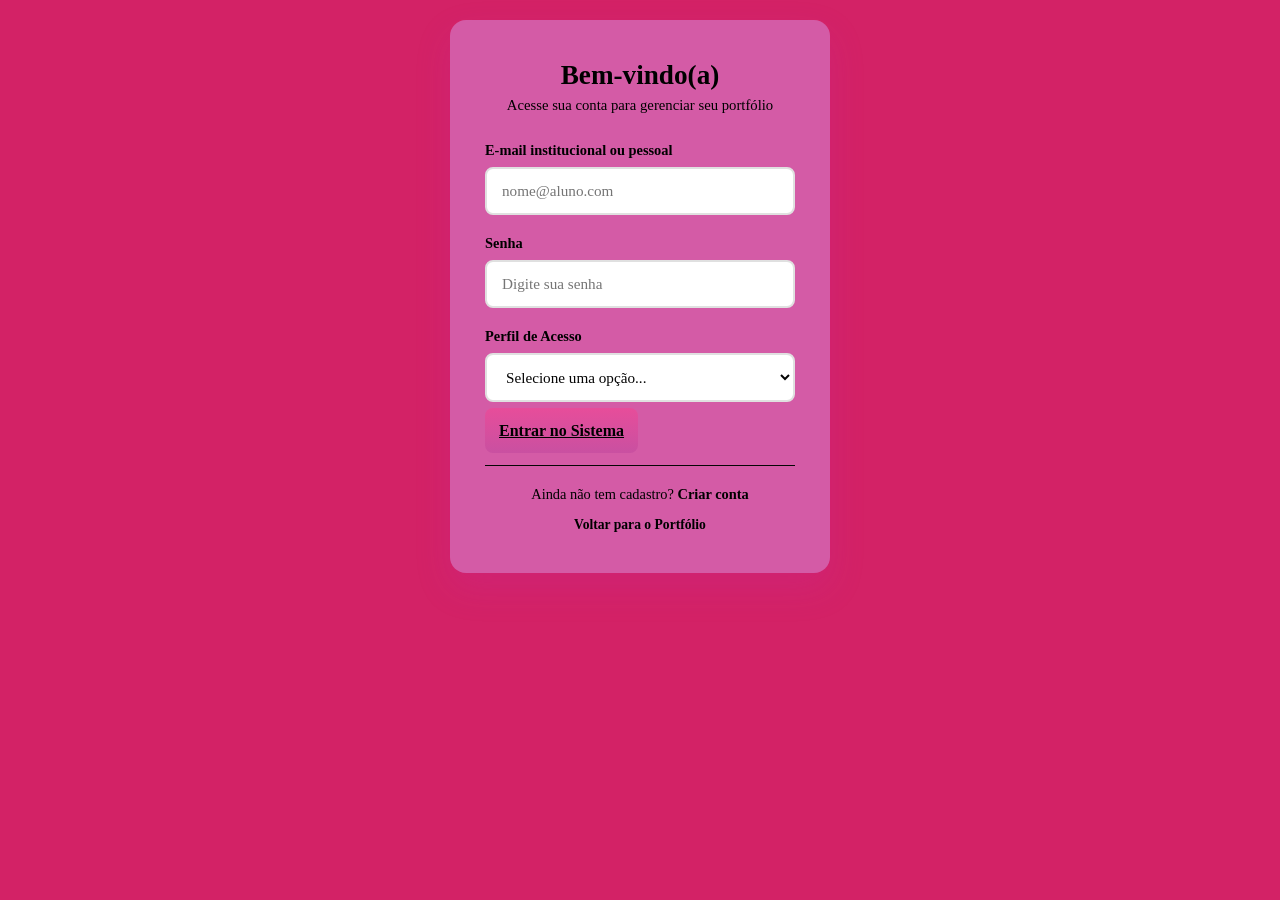
<file: index.htm>
<!DOCTYPE html>
<html lang="pt-br">
<head>
    <meta charset="UTF-8">
    <meta name="viewport" content="width=device-width, initial-scale=1.0">
    <title>Login - Portfólio </title>
    <link rel="stylesheet" href="style.css">
</head>
<body>


    <main class="container-login">
        <div class="caixa-login">
         <h1>Bem-vindo(a)</h1>
            <p class="descricao">Acesse sua conta para gerenciar seu portfólio</p>


            <form >
                <div class="grupo-input">
                    <label for="email">E-mail institucional ou pessoal</label>
                    <input type="email" id="email" name="email" placeholder="nome@aluno.com" required>
                </div>


                <div class="grupo-input">
                    <label for="senha">Senha</label>
                    <input type="password" id="senha" name="senha" placeholder="Digite sua senha" required>
                </div>
                <div class="grupo-input">
                    <label for="perfil">Perfil de Acesso</label>
                    <select id="perfil" name="perfil" required>
                        <option value="" disabled selected>Selecione uma opção...</option>
                        <option value="aluno">Aluno</option>
                        <option value="professor">Professor / Avaliador</option>
                        <option value="visitante">Visitante</option>
                    </select>
                </div>


                <a href="telainicial.html" class="btn-entrar">Entrar no Sistema</a>
            </form>


            <div class="rodape-login">
                <p>Ainda não tem cadastro? <a href="#">Criar conta</a></p>
                <a href="telainicial.html" class="voltar"> Voltar para o Portfólio </a>
            </div>


        </div>
    </main>


</body>
</html>
</file>
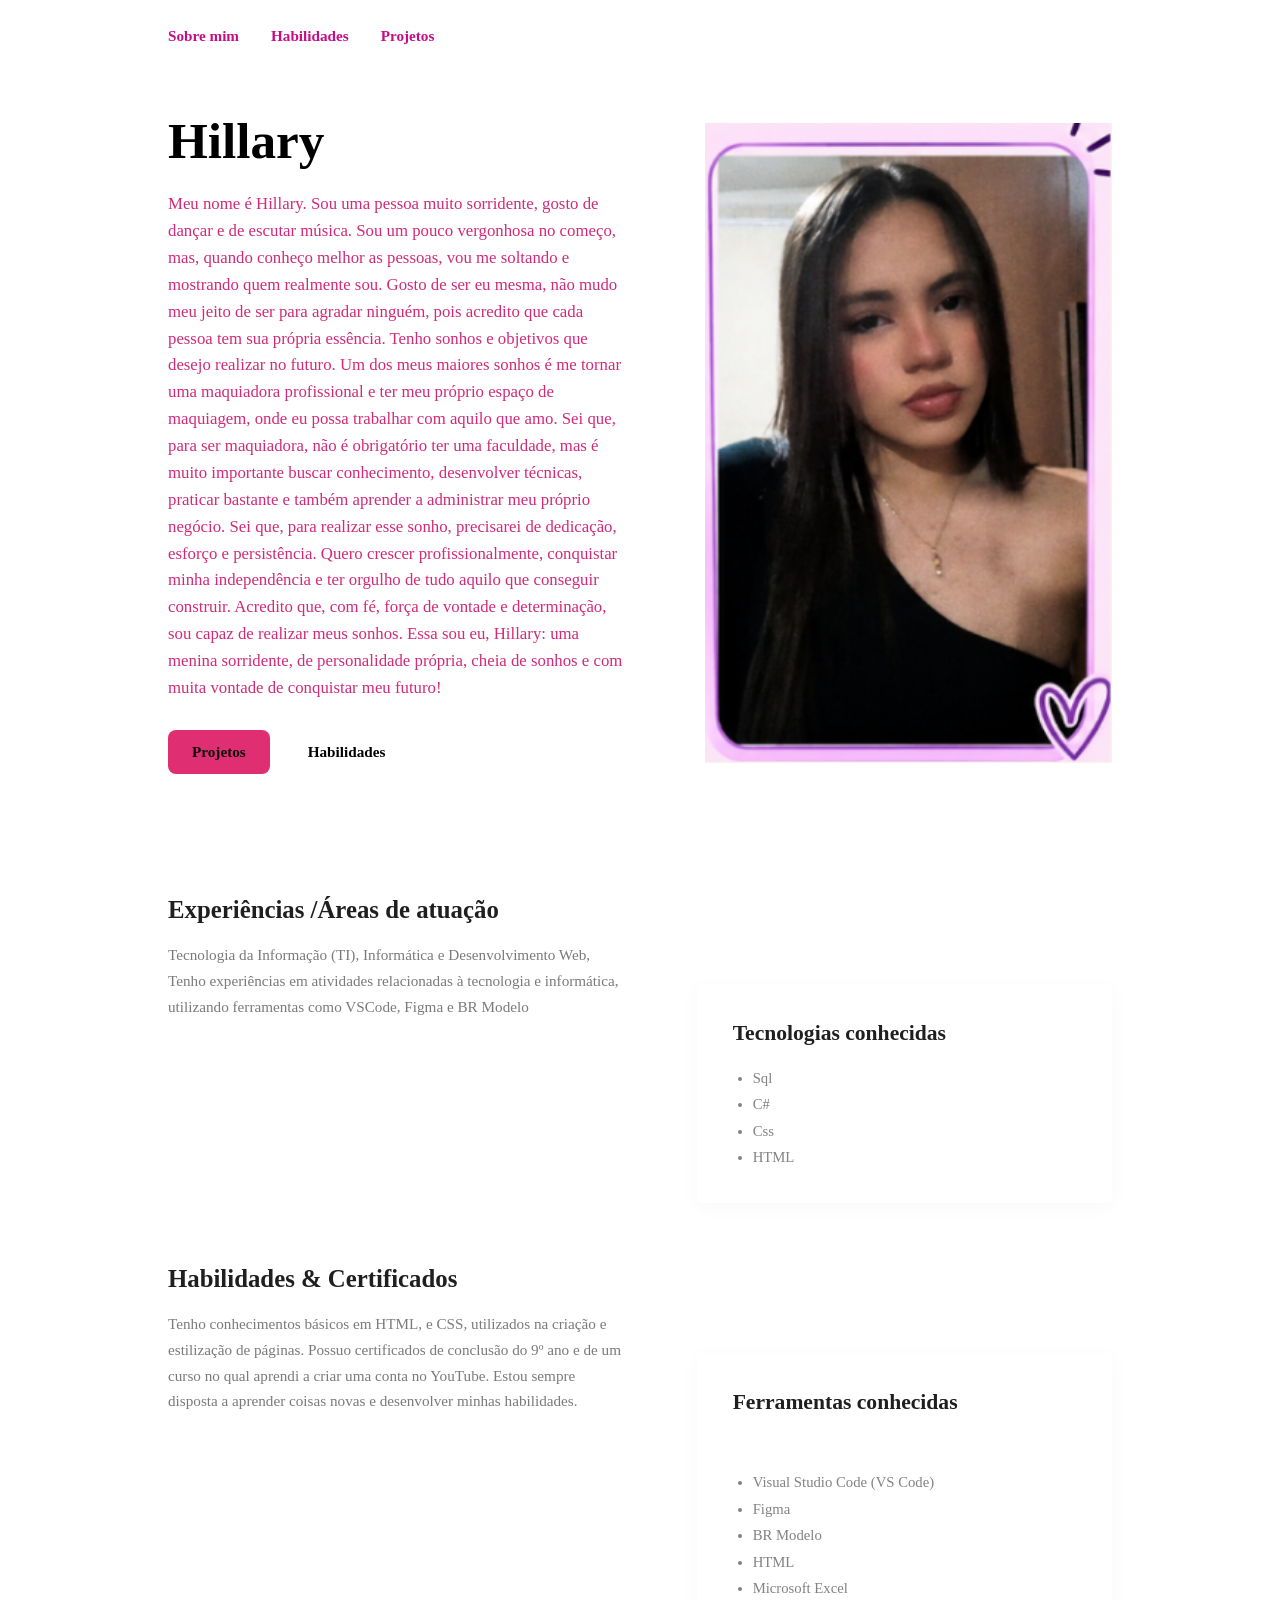
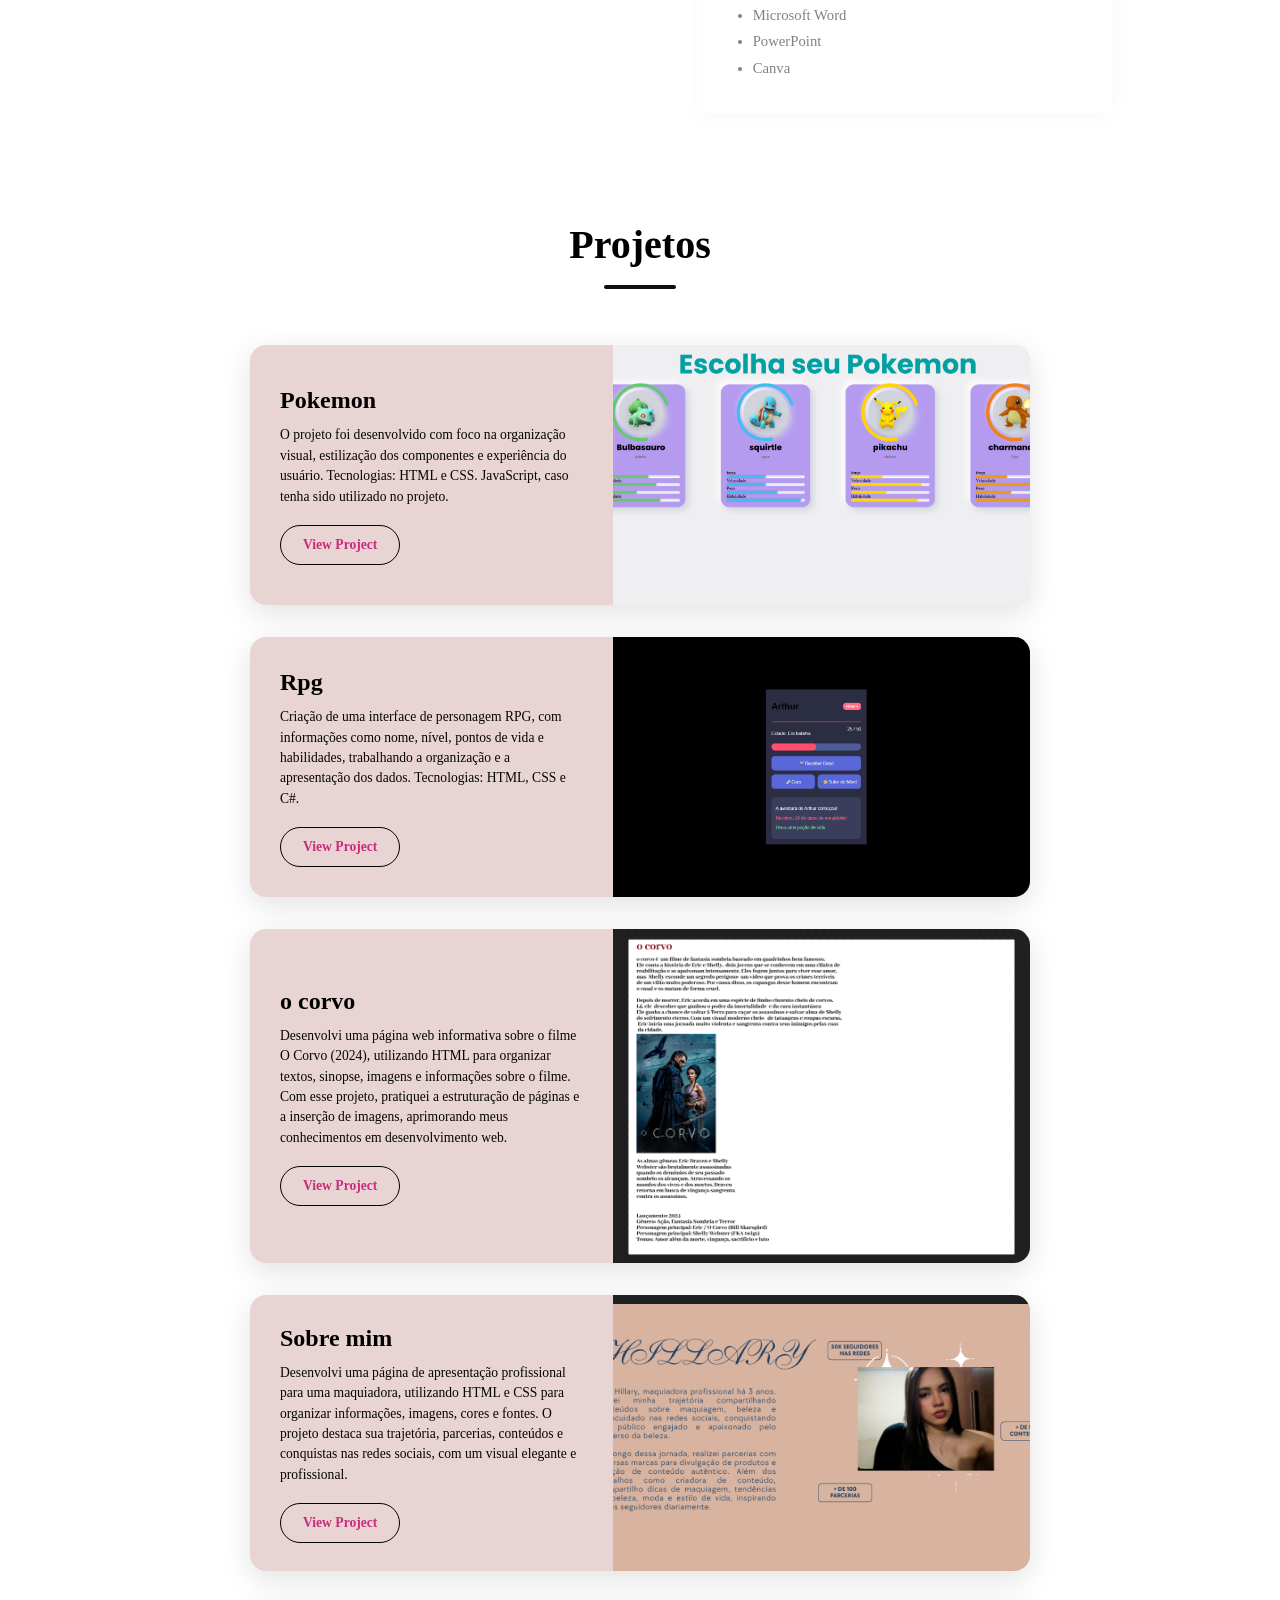
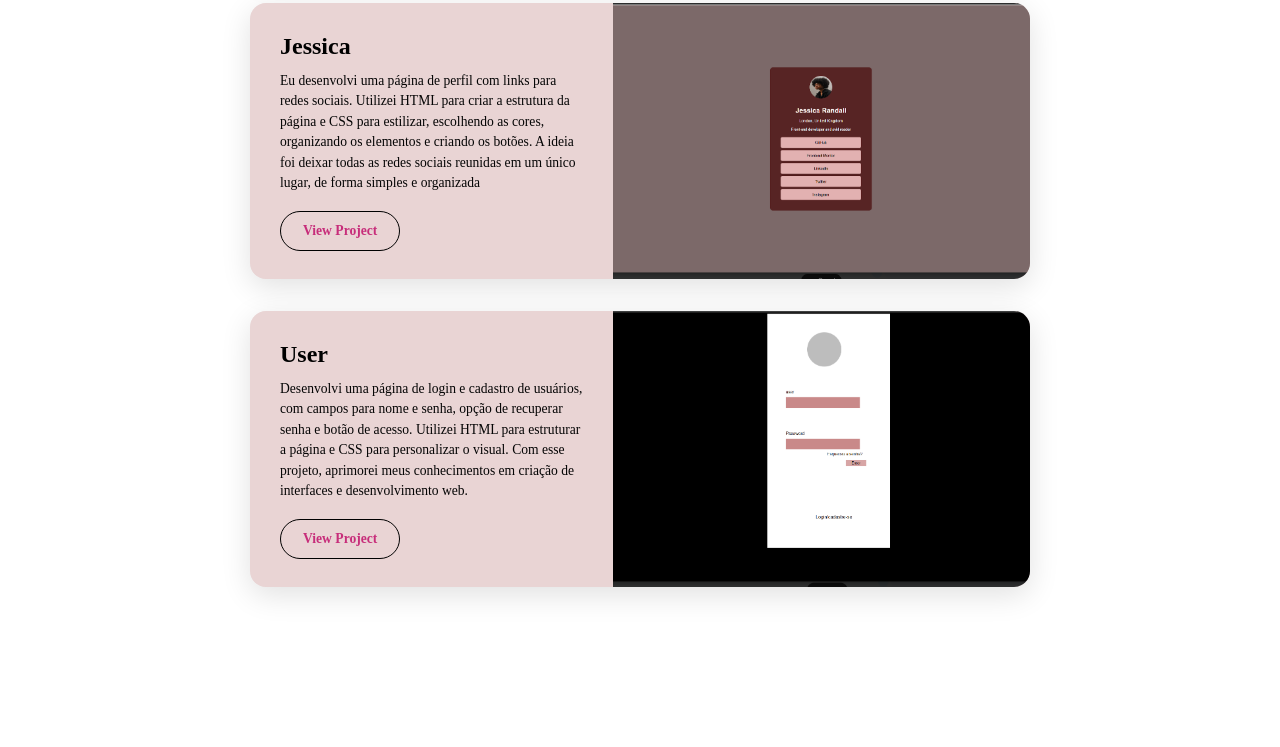
<file: Portifólio.html>
<!DOCTYPE html>
<html lang="pt-BR">
<head>
  <meta charset="UTF-8">
  <meta name="viewport" content="width=device-width, initial-scale=1.0">
  <title>Portfólio - Hillary</title>
  <link rel="stylesheet" href="Portifólio.css">
</head>
<body>


  <header class="header">
    <div class="container nav-container">
    <nav class="nav">
        <a href="#sobre">Sobre mim</a>
        <a href="#habilidades">Habilidades</a>
        <a href="#projetos">Projetos</a>
      </nav>
    </div>
  </header>


  <main>
    <section id="sobre" class="hero">
      <div class="container hero-grid">
        <div class="hero-content">
          <h1> Hillary </h1>
          <p>
          Meu nome é Hillary. Sou uma pessoa muito sorridente, gosto de dançar e de escutar música.
           Sou um pouco vergonhosa no começo, mas, quando conheço melhor as pessoas, 
           vou me soltando e mostrando quem realmente sou. Gosto de ser eu mesma, 
           não mudo meu jeito de ser para agradar ninguém, pois acredito que cada pessoa tem sua própria essência.
           Tenho sonhos e objetivos que desejo realizar no futuro. Um dos meus maiores sonhos é me tornar uma maquiadora profissional 
           e ter meu próprio espaço de maquiagem, onde eu possa trabalhar com aquilo que amo. 
           Sei que, para ser maquiadora, não é obrigatório ter uma faculdade, mas é muito importante buscar conhecimento, 
           desenvolver técnicas, praticar bastante e também aprender a administrar meu próprio negócio.
            Sei que, para realizar esse sonho, precisarei de dedicação, esforço e persistência. 
            Quero crescer profissionalmente, conquistar minha independência e ter orgulho de tudo aquilo que conseguir construir.
             Acredito que, com fé, força de vontade e determinação, sou capaz de realizar meus sonhos.
           Essa sou eu, Hillary: uma menina sorridente, de personalidade própria, cheia de sonhos e com muita vontade de conquistar meu futuro!
          </p>
          <div class="hero-buttons">
            <a href="#projetos" class="btn-primary">Projetos</a>
            <a href="#habilidades" target="_blank" class="btn-habilidades">Habilidades</a>
          </div>
        </div>


        <div class="hero-image">
          <img src="./img/fotohillary.png" alt="Foto de hillary">
        </div>
      </div>
    </section>


    
    <section id="habilidades" class="habilidades-section">
      <div class="container">
       
        <div class="habi-row">
          <div class="habi-text">
            <h3>Experiências /Áreas de atuação</h3>
            <p>
              Tecnologia da Informação (TI), Informática e Desenvolvimento Web, Tenho experiências em
              atividades relacionadas à tecnologia e informática, utilizando ferramentas como VSCode,
              Figma e BR Modelo
            </p>
          </div>


          <div class="habi-card">
            <h3>Tecnologias conhecidas</h3>
            <ul>
              <li>Sql</li>
              <li>C#</li>
              <li>Css</li>
              <li>HTML</li>
            </ul>
          </div>
        </div>


 
        <div class="habi-row">
          <div class="habi-text">
            <h3>Habilidades & Certificados</h3>
            <p>
              Tenho conhecimentos básicos em HTML, e CSS, utilizados na criação e 
            estilização de páginas. Possuo certificados  de conclusão do   9º ano e de 
            um curso no qual aprendi a criar  uma conta no YouTube. 
            Estou sempre disposta a aprender coisas novas e desenvolver minhas
            habilidades.

            </p>
          </div>


          <div class="habi-card card-ferramentas">
            <h3>Ferramentas conhecidas</h3>
            <ul>
              <li>Visual Studio Code (VS Code)</li>
              <li>Figma</li>
              <li>BR Modelo</li>
              <li>HTML</li>
              <li>Microsoft Excel</li>
              <li>Microsoft Word</li>
              <li>PowerPoint</li>
              <li>Canva</li>
            </ul>
          </div>
        </div>
      </div>
      <section id="projetos" class="projects-section">
        <div class="container">
        <div class="section-header">
          <h2>Projetos</h2>
          <div class="title-underline"></div>
        </div>
    <div class="projects-list">
          <article class="project-card">
            <div class="project-info">
              <h3>Pokemon</h3>
              <p>
               O projeto foi desenvolvido com foco na organização visual, estilização dos componentes e experiência do usuário.
               Tecnologias: HTML e CSS. JavaScript, caso tenha sido utilizado no projeto.
              </p>
              <a href="https://github.com/hillarys-eng/Pokemon "class="btn-project">View Project</a>
            </div>
            <div class="project-media">
              <img src="./img/pokemon.png" alt="Projeto Escolha seu Pokemon">
            </div>
          </article>


          <article class="project-card">
            <div class="project-info">
              <h3>Rpg</h3>
              <p>
                Criação de uma interface de personagem RPG, com informações como nome, nível, pontos
                de vida e habilidades, trabalhando a organização e a apresentação dos dados.
                Tecnologias: HTML, CSS e C#.
              </p>
              <a href="#" class="btn-project">View Project</a>
            </div>
            <div class="project-media">
              <img src="./img/arthur.png" alt="Projeto Interface RPG">
            </div>
          </article>


          <article class="project-card">
            <div class="project-info">
              <h3>o corvo </h3>
              <p>
               Desenvolvi uma página web informativa sobre o filme O Corvo (2024), utilizando HTML para organizar textos, sinopse,
                imagens e informações sobre o filme. Com esse projeto, pratiquei a estruturação de páginas e a inserção de imagens, 
                aprimorando meus conhecimentos em desenvolvimento web.
              </p>
              <a href="#" class="btn-project">View Project</a>
            </div>
            <div class="project-media">
              <img src="./img/corvo.png" alt="Projeto O Corvo">
            </div>
          </article>


          <article class="project-card">
            <div class="project-info">
              <h3>Sobre mim</h3>
              <p>
              Desenvolvi uma página de apresentação profissional para uma maquiadora, 
              utilizando HTML e CSS para organizar informações, imagens, cores e fontes.
               O projeto destaca sua trajetória, parcerias, conteúdos e conquistas nas redes sociais, com um visual elegante e profissional.
              </p>
              <a href="https://github.com/hillarys-eng/sobre-mim" class="btn-project">View Project</a>
            </div>
            <div class="project-media">
              <img src="./img/bio.png" alt="Projeto Site Pessoal Sobre Mim">
            </div>
          </article>


          <article class="project-card">
            <div class="project-info">
              <h3>Jessica</h3>
              <p>
                Eu desenvolvi uma página de perfil com links para redes sociais.
                 Utilizei HTML para criar a estrutura da página e CSS para estilizar, escolhendo as cores,
                organizando os elementos e criando os botões.
                 A ideia foi deixar todas as redes sociais reunidas em um único lugar, de forma simples e organizada
              </p>
              <a href="#" class="btn-project">View Project</a>
            </div>
            <div class="project-media">
              <img src="./img/jessica.png" alt="Projeto Cartão Digital Jessica">
            </div>
          </article>


          <article class="project-card">
            <div class="project-info">
              <h3>User</h3>
              <p>
              Desenvolvi uma página de login e cadastro de usuários, com campos para nome e senha, 
              opção de recuperar senha e botão de acesso. Utilizei HTML para estruturar a página e CSS para personalizar o visual. 
              Com esse projeto, aprimorei meus conhecimentos em criação de interfaces e desenvolvimento web.
              </p>
              <a href="" class="btn-project">View Project</a>
            </div>
            <div class="project-media">
              <img src="./img/user.png" alt="Projeto Tela de Login User">
            </div>
          </article>
        </div>
      </div>
    </section>
  </main>






</body>
</html>
</file>
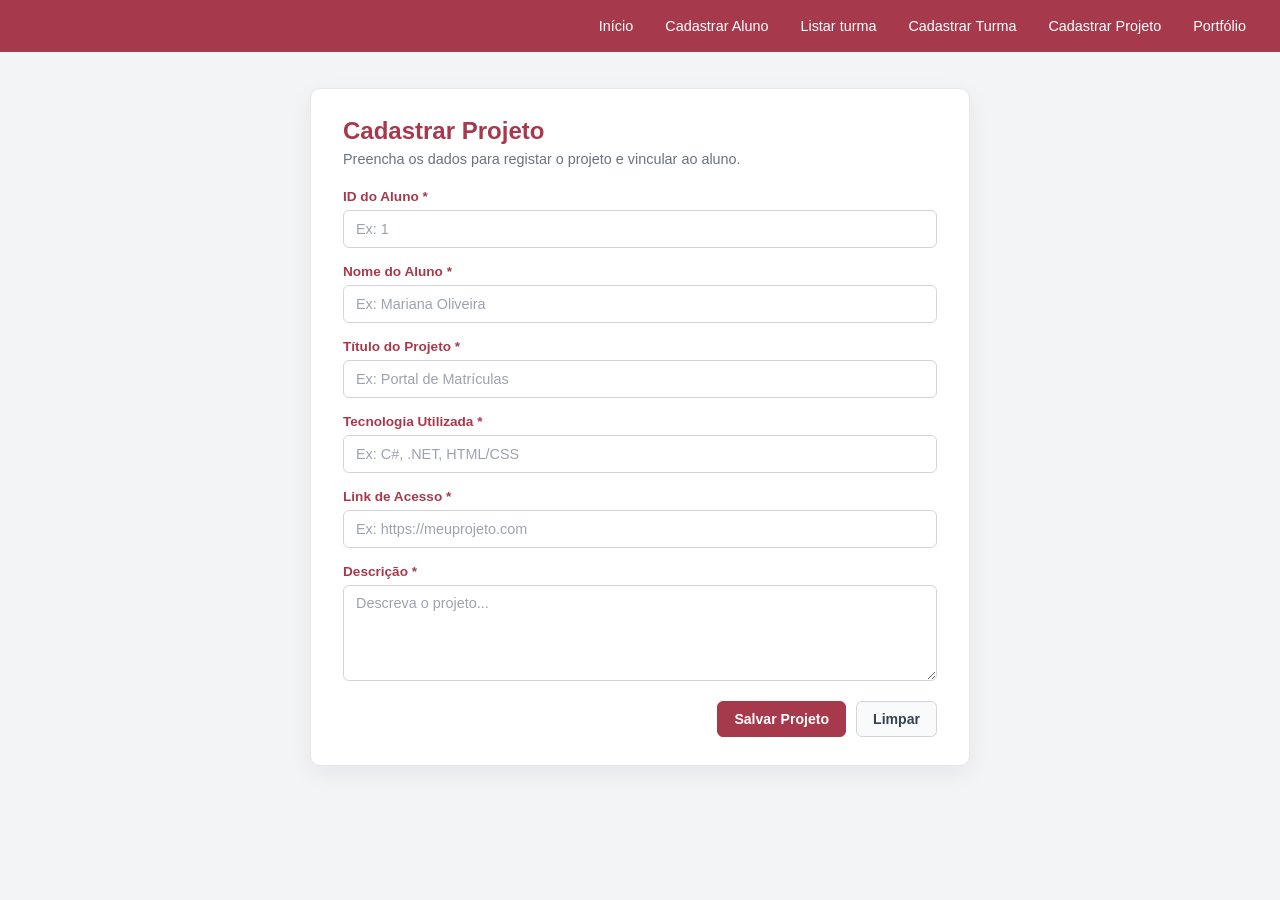
<file: telacadastroprojeto.html>
<!DOCTYPE html>
<html lang="pt-br">
<head>
  <meta charset="UTF-8" />
  <meta name="viewport" content="width=device-width, initial-scale=1.0" />
  <title>Cadastrar Projeto</title>
  <link
    rel="stylesheet"
    href="https://cdnjs.cloudflare.com/ajax/libs/font-awesome/6.5.2/css/all.min.css"
  />
  <link rel="stylesheet" href="telacadastroprojeto.css" />
</head>
<body>
  <header class="cabecalho">
    <nav class="menu" aria-label="Menu principal">
      <ul class="menu-lista">
        <li><a href="./index.html"> Início</a></li>
        <li><a href="./telacadastroaluno.html"> Cadastrar Aluno</a></li>
        <li><a href="./telalistagemturma.html"> Listar turma</a></li>
        <li><a href="./telacadastroturma.html"> Cadastrar Turma</a></li>
        <li><a href="./telacadastroprojeto.html">Cadastrar Projeto</a></li>
        <li><a href="./Portifólio.html"> Portfólio</a></li>
      </ul>
    </nav>
  </header>

  <main class="page-wrapper">
    <section class="form-card" aria-labelledby="titulo-projeto">
      <h1 id="titulo-projeto" class="page-title">Cadastrar Projeto</h1>
      <p class="page-subtitle">Preencha os dados para registar o projeto e vincular ao aluno.</p>

      <form id="formProjeto">
        <div class="form-group">
          <label for="alunoId">ID do Aluno *</label>
          <input id="alunoId" name="AlunoId" type="number" placeholder="Ex: 1" min="1" required />
        </div>

        <div class="form-group">
          <label for="nomeAluno">Nome do Aluno *</label>
          <input id="nomeAluno" name="NomeAluno" type="text" placeholder="Ex: Mariana Oliveira" required />
        </div>

        <div class="form-group">
          <label for="tituloProjeto">Título do Projeto *</label>
          <input id="tituloProjeto" name="TituloProjeto" type="text" placeholder="Ex: Portal de Matrículas" required />
        </div>

        <div class="form-group">
          <label for="tecnologiaUtilizada">Tecnologia Utilizada *</label>
          <input id="tecnologiaUtilizada" name="TecnologiaUtilizada" type="text" placeholder="Ex: C#, .NET, HTML/CSS" required />
        </div>

        <div class="form-group">
          <label for="linkAcesso">Link de Acesso *</label>
          <input id="linkAcesso" name="LinkAcesso" type="url" placeholder="Ex: https://meuprojeto.com" required />
        </div>

        <div class="form-group">
          <label for="descricao">Descrição *</label>
          <textarea id="descricao" name="Descricao" rows="4" placeholder="Descreva o projeto..." required></textarea>
        </div>

        <div class="form-actions">
          <button type="submit" class="btn btn-primary">Salvar Projeto</button>
          <button type="reset" class="btn btn-secondary">Limpar</button>
        </div>
      </form>
    </section>
  </main>
</body>
</html>
</file>
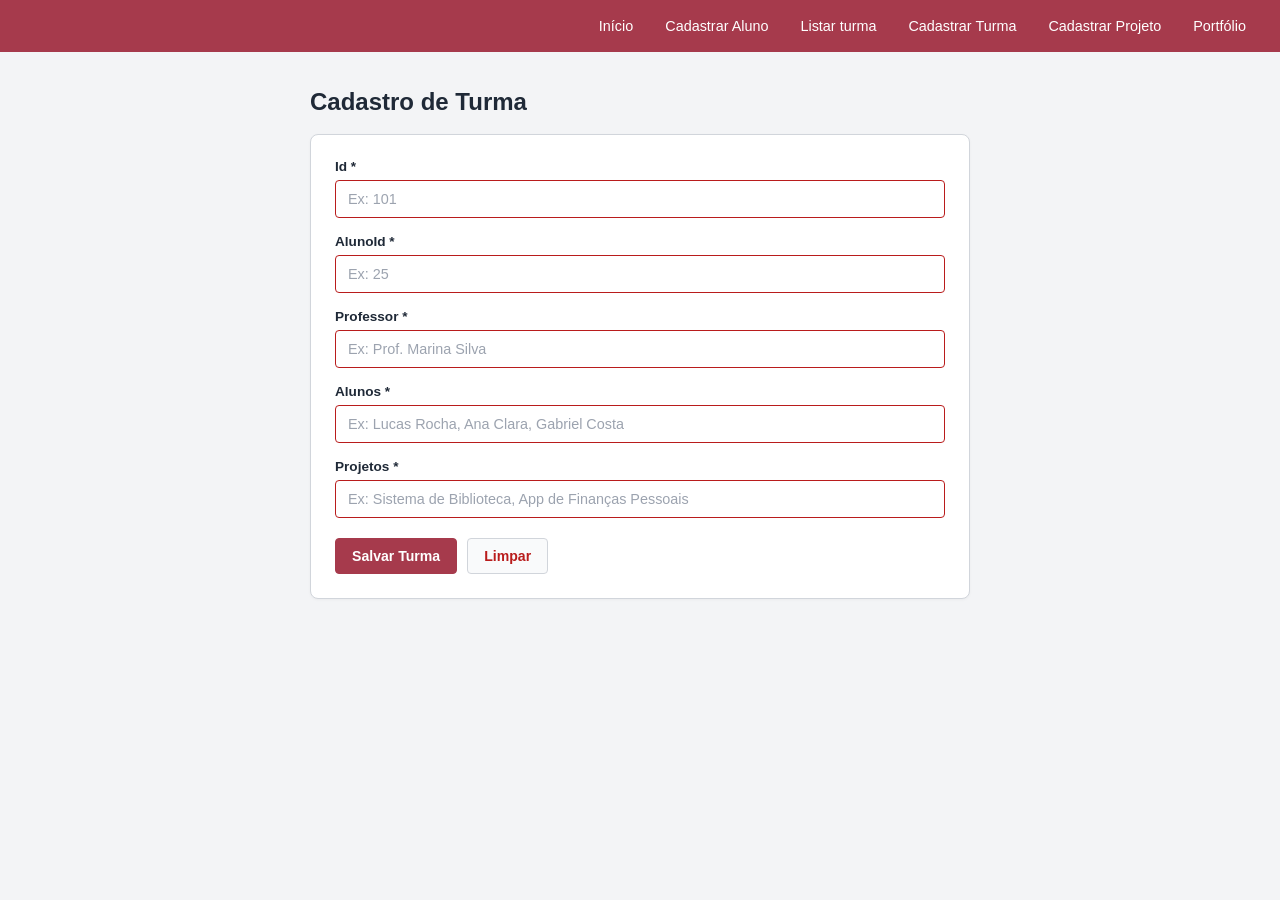
<file: telacadastroturma.html>
<!DOCTYPE html>
<html lang="pt-br">
<head>
  <meta charset="UTF-8" />
  <meta name="viewport" content="width=device-width, initial-scale=1.0" />
  <title>Cadastro de Turmas</title>
  <link
    rel="stylesheet"
    href="https://cdnjs.cloudflare.com/ajax/libs/font-awesome/6.5.2/css/all.min.css"
  />
  <link rel="stylesheet" href="telacadastroturma.css" />
</head>
<body>
  <header class="cabecalho">
    <nav class="menu">
      <ul class="menu-lista">
        <li><a href="./index.html"> Início</a></li>
        <li><a href="./telacadastroaluno.html"> Cadastrar Aluno</a></li>
        <li><a href="./telalistagemturma.html"> Listar turma</a></li>
        <li><a href="./telacadastroturma.html"> Cadastrar Turma</a></li>
        <li><a href="./telacadastroprojeto.html"> Cadastrar Projeto</a></li>
        <li><a href="./Portifólio.html">Portfólio</a></li>
      </ul>
    </nav>
  </header>

  <main class="page-wrapper">
    <div class="form-container">
      <h1 class="page-title">Cadastro de Turma</h1>

      <section class="form-card">
        <form id="formTurma">
          <div class="form-group">
            <label for="id">Id *</label>
            <input id="id" name="Id" type="number" placeholder="Ex: 101" required />
          </div>

          <div class="form-group">
            <label for="alunoId">AlunoId *</label>
            <input id="alunoId" name="AlunoId" type="number" placeholder="Ex: 25" required />
          </div>

          <div class="form-group">
            <label for="professor">Professor *</label>
            <input id="professor" name="Professor" type="text" placeholder="Ex: Prof. Marina Silva" required />
          </div>

          <div class="form-group">
            <label for="alunos">Alunos *</label>
            <input id="alunos" name="Alunos" type="text" placeholder="Ex: Lucas Rocha, Ana Clara, Gabriel Costa" required />
          </div>

          <div class="form-group">
            <label for="projetos">Projetos *</label>
            <input id="projetos" name="Projetos" type="text" placeholder="Ex: Sistema de Biblioteca, App de Finanças Pessoais" required />
          </div>

          <div class="form-actions">
            <button type="submit" class="btn btn-primary">Salvar Turma</button>
            <button type="reset" class="btn btn-secondary">Limpar</button>
          </div>
        </form>
      </section>
    </div>
  </main>
</body>
</html>
</file>
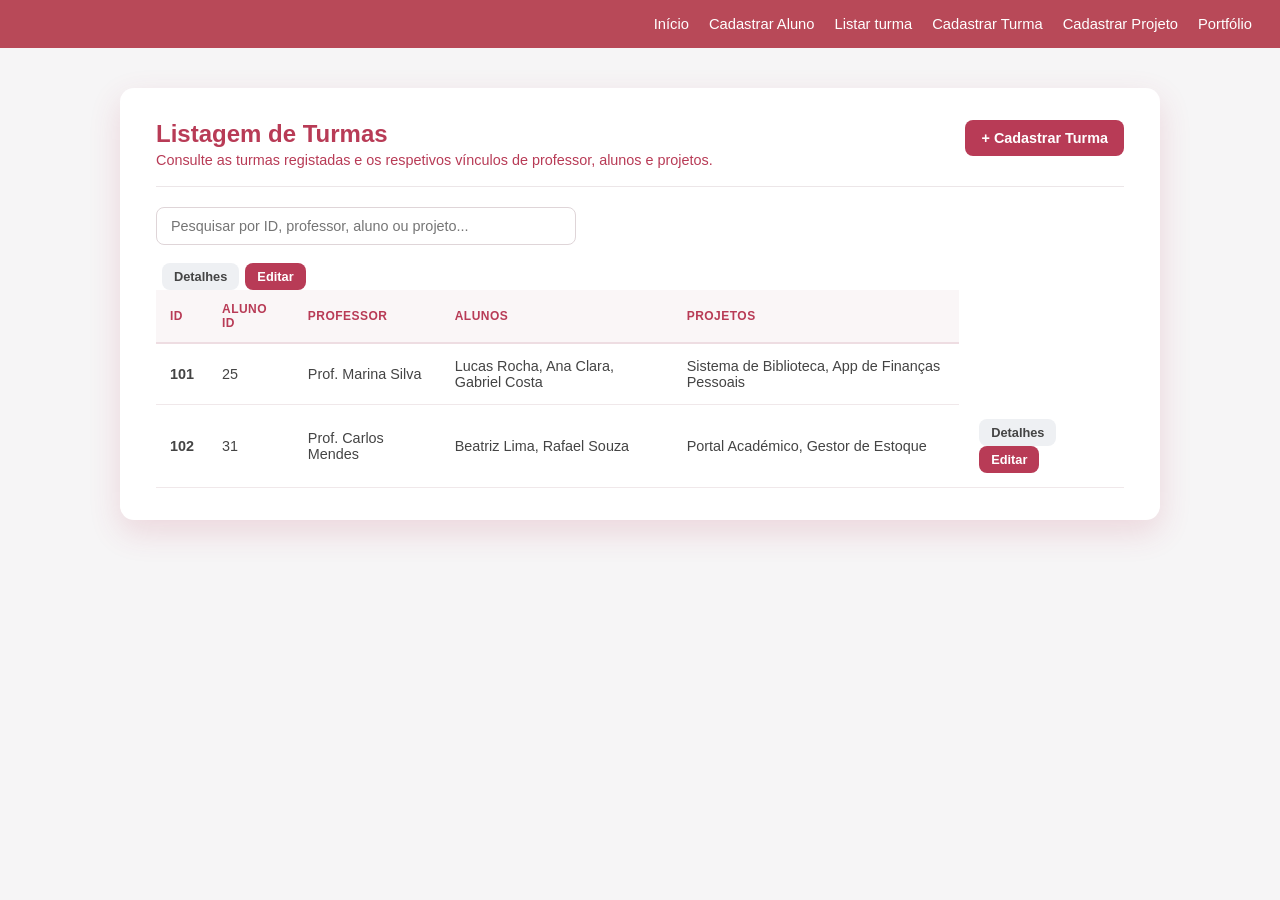
<file: telalistagemturma.html>
<!DOCTYPE html>
<html lang="pt-br">
<head>
  <meta charset="UTF-8" />
  <meta name="viewport" content="width=device-width, initial-scale=1.0" />
  <title>Listagem de Turmas</title>
  <link rel="stylesheet" href="telalistagemturma.css" />
</head>
<body>
  <header class="menu">
    <nav class="topbar-nav">
      <a href="./index.html" class="nav-link">
         Início
      </a>
      <a href="./telacadastroaluno.html" class="nav-link">
      Cadastrar Aluno
      </a>
      <a href="./telalistagemturma.html" class="nav-link">
         Listar turma
      </a>
      <a href="./telacadastroturma.html" class="nav-link">
         Cadastrar Turma
      </a>
      <a href="./telacadastroprojeto.html" class="nav-link">
        Cadastrar Projeto
      </a>
     <a href="./portfolio.html" class="nav-link">
     Portfólio
    </a>
    </nav>
  </header>

  <main class="container">
    <section class="card card-wide">
      <div class="card-header">
        <div>
          <h1>Listagem de Turmas</h1>
          <p class="subtitle">Consulte as turmas registadas e os respetivos vínculos de professor, alunos e projetos.</p>
        </div>

        <div class="header-actions">
          <a href="#" class="btn btn-primary">+ Cadastrar Turma</a>
        </div>
      </div>

      <div class="toolbar">
        <input
          type="search"
          id="pesquisaTurma"
          class="search-input"
          placeholder="Pesquisar por ID, professor, aluno ou projeto..."
        />
      </div>

      <div class="table-responsive">
        <table class="data-table">
          <thead>
            <tr>
              <th>ID</th>
              <th>Aluno ID</th>
              <th>Professor</th>
              <th>Alunos</th>
              <th>Projetos</th>
              
            </tr>
          </thead>
          <tbody>
            <tr>
              <td><strong>101</strong></td>
              <td>25</td>
              <td>Prof. Marina Silva</td>
              <td>Lucas Rocha, Ana Clara, Gabriel Costa</td>
              <td>Sistema de Biblioteca, App de Finanças Pessoais</td>
             
                <a href="#" class="btn btn-sm btn-secondary">Detalhes</a>
                <a href="#" class="btn btn-sm btn-primary">Editar</a>

            </tr>
            <tr>
              <td><strong>102</strong></td>
              <td>31</td>
              <td>Prof. Carlos Mendes</td>
              <td>Beatriz Lima, Rafael Souza</td>
              <td>Portal Académico, Gestor de Estoque</td>
              <td class="col-actions">
                <a href="#" class="btn btn-sm btn-secondary">Detalhes</a>
                <a href="#" class="btn btn-sm btn-primary">Editar</a>
              </td>
            </tr>
          </tbody>
        </table>
      </div>
    </section>
  </main>
</body>
</html>
</file>
<file: style.css>
*{
    margin: 0;
    padding: 0;
    box-sizing: border-box;
    font-family: 'sans-serif';
}


body {
    background-color: #d32266;
    display: flex;
    justify-content: center;
    align-items: center;
    min-height: 100px;
}


.container-login {
    width: 100%;
    max-width: 420px;
    padding: 20px;
}




.caixa-login {
    background-color: #d45ba6;
    padding: 40px 35px;
    border-radius: 16px;
    box-shadow: 0 15px 35px rgba(194, 38, 168, 0.2);
}




.caixa-login h1 {
    color: #000000;
    font-size: 1.7rem;
    text-align: center;
    margin-bottom: 6px;
}


.descricao {
    color: #000000;
    font-size: 0.92rem;
    text-align: center;
    margin-bottom: 28px;
}




.grupo-input {
    margin-bottom: 20px;
}


.grupo-input label {
    display: block;
    font-weight: 600;
    color: #000000;
    margin-bottom: 8px;
    font-size: 0.9rem;
}


.grupo-input input {
    width: 100%;
    padding: 13px 15px;
    background-color: #ffffff;
    border: 2px solid #e0e0e0;
    border-radius: 8px;
    font-size: 0.95rem;
    outline: none;
    transition: all 0.3s ease;
}


.grupo-input input:focus {
    background-color: #ffffff;
    border-color: #4290cf;
    box-shadow: 0 0 0 4px rgba(94, 53, 177, 0.12);
}


.grupo-input input,
.grupo-input select {
    width: 100%;
    padding: 13px 15px;
    background-color: #ffffff;
    border: 2px solid #e0e0e0;
    border-radius: 8px;
    font-size: 0.95rem;
    color: #050505;
  
   
}


.btn-entrar {
    width: 100%;
    padding: 14px;
    background: linear-gradient( #e74d9a, #c950a1);
    color: #000000;
    border: none;
    border-radius: 8px;
    font-size: 1rem;
    font-weight: bold;
    cursor: pointer;
    margin-top: 8px;
    
}


.btn-entrar:hover {
    box-shadow: 0 6px 15px rgba(93, 145, 223, 0.35);
}




.rodape-login {
    margin-top: 25px;
    padding-top: 20px;
    border-top: 1px solid #050505;
    text-align: center;
    font-size: 0.9rem;
    color: #000000;
}


.rodape-login a {
    color: #000000;
    text-decoration: none;
    font-weight: bold;
}


.rodape-login a:hover {
    text-decoration: underline;
}


.voltar {
    display: inline-block;
    margin-top: 14px;
    color: #000000 ;
    font-weight: normal ;
    font-size: 0.85rem;
}
</file>
<file: Portifólio.css>
*{
  margin: 0;
  padding: 0;
  box-sizing: border-box;
}


body {
  color: rgb(199, 24, 76);
  font-family: var(--font-sans);
  line-height: 1.6;
}


.container {
  max-width: 992px;
  margin: 0 auto;
  padding: 0 24px;
}


.header {
  padding: 24px 0;
}


.nav-container {
  display: flex;
  justify-content: space-between;
  align-items: center;
}


.logo {
  font-weight: 700;
  font-size: 1.15rem;
  color: rgb(236, 15, 144);
  text-decoration: none;
}


.nav {
  display: flex;
  gap: 32px;
}


.nav a {
  text-decoration: none;
  color: rgb(199, 12, 136);
  font-size: 0.95rem;
  font-weight: 600;
  transition: color 0.2s;
}


.nav a:hover {
  color: rgb(233, 53, 128);
}


.hero {
  padding: 40px 0 80px;
}


.hero-grid {
  display: grid;
  grid-template-columns: 1.1fr 0.9fr;
  align-items: center;
  gap: 40px;
}




.hero-content h1 {
  font-family: var(--font-serif);
  font-size: 3.2rem;
  line-height: 1.15;
  color: black;
  margin-bottom: 20px;
}


.hero-content p {
  color: rgb(209, 42, 120);
  font-size: 1.05rem;
  margin-bottom: 28px;
  max-width: 460px;
}


.hero-buttons {
  display: flex;
  gap: 14px;
}


.btn-primary {
  background-color: rgb(223, 46, 114);
  color: #0e0d0d;
  text-decoration: none;
  padding: 10px 24px;
  border-radius: 8px;
  font-weight: 600;
  font-size: 0.95rem;
  transition: opacity 0.2s;
}


.btn-primary:hover {
  opacity: 0.9;
}


.btn-habilidades {
  border: 1.5px black;
  color:black;
  text-decoration: none;
  padding: 10px 24px;
  border-radius: 8px;
  font-weight: 600;
  font-size: 0.95rem;
  transition: all 0.2s;
}


.btn-habilidades:hover {
  background-color: black;
  color: #ffffff;
}
.section-header {
  text-align: center;
  margin-bottom: 48px;
}


.section-header h2 {
  font-family: 'Playfair Display', serif;
  font-size: 2.3rem;
  font-weight: 700;
  color: #d32f52;
  margin-bottom: 8px;
}
.hero-image img {
  width: 100%;
  max-width: 440px;
  display: block;
  margin-left: auto;
}


.habilidades-section {
  padding: 40px 0 80px;
}


.habi-row {
  display: flex;
  justify-content: space-between;
  align-items: flex-start;
  gap: 40px;
  margin-bottom: 60px;
}


.habi-text {
  width: 48%;
}


.habi-text h3 {
  font-family: 'Playfair Display', serif;
  font-size: 1.55rem;
  font-weight: 700;
  color: #1f1f1f;
  margin-bottom: 16px;
  line-height: 1.3;
}


.habi-text p {
  font-size: 0.95rem;
  line-height: 1.7;
  color: #7a7a7a;
}




.habi-card {
  background-color: #ffffff;
  width: 44%;
  padding: 32px 36px;
  margin-top: 90px;
  border-radius: 4px;
  box-shadow: 0 4px 20px rgba(0, 0, 0, 0.03);
}


.habi-card h3 {
  font-family: 'Playfair Display', serif;
  font-size: 1.35rem;
  font-weight: 700;
  margin-bottom: 14px;
  color: #1f1f1f;
}




.card-ferramentas h3 {
  margin-bottom: 50px;
}


.habi-card ul {
  padding-left: 20px;
}


.habi-card li {
  font-size: 0.92rem;
  line-height: 1.8;
  color: #828282;
}




.projects-section {
  padding: 40px 0 80px;
}


.section-header {
  text-align: center;
  margin-bottom: 56px;
}


.section-header h2 {
  font-family: var(--font-serif);
  font-size: 2.5rem;
  color: black;
  margin-bottom: 8px;
}


.title-underline {
  width: 72px;
  height: 4px;
  background-color: rgb(15, 15, 15);
  border-radius: 2px;
  margin: 0 auto;
}


.projects-list {
  display: flex;
  flex-direction: column;
  gap: 32px;        
  max-width: 780px;  
  margin: 0 auto;    
}
.project-card {
  display: grid;
  grid-template-columns: 1fr 1.15fr;
  background-color: rgb(233, 212, 212);
  border-radius: 16px;
  overflow: hidden;
  box-shadow: 0 8px 30px rgba(0, 0, 0, 0.12);
  min-height: 260px; 
}


.project-info {
  padding: 28px 30px; 
  display: flex;
  flex-direction: column;
  justify-content: center;
  align-items: flex-start;
}


.project-info h3 {
  font-family: var(--font-serif);
  font-size: 1.5rem;
  line-height: 1.25;
  color: black;
  margin-bottom: 10px;
}


.project-info p {
  font-size: 0.85rem; 
  color: rgb(5, 5, 5);
  line-height: 1.5;
  margin-bottom: 18px;
}


.btn-project {
  display: inline-block;
  padding: 8px 22px;
  border: 1px solid black;
  border-radius: 24px;
  color: rgb(199, 45, 122);
  text-decoration: none;
  font-size: 0.85rem;
  font-weight: 600;
  transition: all 0.2s ease;
}


.btn-project:hover {
  background-color: black;
  color: #b32058;
}
.project-media {
  display: flex;
  align-items: center;
  justify-content: center;
  overflow: hidden;
}


.project-media img {
  width: 100%;
  height: 100%;
  object-fit: cover;
  display: block;
}






@media (max-width: 820px) {
  .hero-grid,
  .project-card {
    grid-template-columns: 1fr;
  }


  .habi-row {
    flex-direction: column;
  }


  .habi-text,
  .habi-card {
    width: 100%;
    margin-top: 0;
  }


  .hero-image img {
    margin: 0 auto;
  }


  .project-info {
    padding: 32px 24px;
  }


  .project-media {
    min-height: 240px;
  }
}
</file>
<file: telacadastroprojeto.css>
* {
  margin: 0;
  padding: 0;
  box-sizing: border-box;
}

body {
  font-family: Arial, Helvetica, sans-serif;
  background-color: #f3f4f6;
  color: #1f2937;
}

.cabecalho {
  background-color: #a63a4c;
  padding: 14px 28px;
  display: flex;
  justify-content: flex-end;
  align-items: center;
}

.menu-lista {
  list-style: none;
  display: flex;
  align-items: center;
  gap: 20px;
  flex-wrap: wrap;
}

.menu-lista li {
  list-style: none;
}

.menu-lista a {
  color: #ffffff;
  text-decoration: none;
  font-size: 0.9rem;
  display: inline-flex;
  align-items: center;
  gap: 6px;
  padding: 4px 6px;
  border-radius: 4px;
  transition: opacity 0.2s ease, background-color 0.2s ease;
}

.menu-lista a:hover {
  opacity: 0.9;
  background-color: rgba(255, 255, 255, 0.14);
}

.page-wrapper {
  padding: 36px 20px;
  display: flex;
  justify-content: center;
}

.form-card {
  width: 100%;
  max-width: 660px;
  background-color: #ffffff;
  border: 1px solid #e5e7eb;
  border-radius: 10px;
  padding: 28px 32px;
  box-shadow: 0 8px 24px rgba(15, 23, 42, 0.06);
}

.page-title {
  font-size: 1.5rem;
  font-weight: 700;
  color: #a63a4c;
  margin-bottom: 6px;
}

.page-subtitle {
  font-size: 0.9rem;
  color: #6b7280;
  margin-bottom: 22px;
}

.form-group {
  display: flex;
  flex-direction: column;
  margin-bottom: 16px;
}

.form-group label {
  font-size: 0.85rem;
  font-weight: 700;
  color: #a63a4c;
  margin-bottom: 6px;
}

.form-group input,
.form-group textarea {
  width: 100%;
  padding: 9px 12px;
  border: 1px solid #d1d5db;
  border-radius: 6px;
  font-size: 0.9rem;
  font-family: inherit;
  color: #1f2937;
  background-color: #ffffff;
  transition: border-color 0.2s ease, box-shadow 0.2s ease;
}

.form-group input {
  height: 38px;
}

.form-group textarea {
  min-height: 96px;
  resize: vertical;
}

.form-group input::placeholder,
.form-group textarea::placeholder {
  color: #9ca3af;
}

.form-group input:focus,
.form-group textarea:focus {
  outline: none;
  border-color: #a63a4c;
  box-shadow: 0 0 0 3px rgba(166, 58, 76, 0.16);
}

.form-actions {
  display: flex;
  justify-content: flex-end;
  align-items: center;
  gap: 10px;
  margin-top: 20px;
}

.btn {
  height: 36px;
  padding: 0 16px;
  border-radius: 6px;
  font-size: 0.88rem;
  font-weight: 600;
  cursor: pointer;
  transition: background-color 0.2s ease, opacity 0.2s ease;
}

.btn-primary {
  background-color: #a63a4c;
  color: #ffffff;
  border: 1px solid #a63a4c;
}

.btn-primary:hover {
  background-color: #8f2f3f;
}

.btn-secondary {
  background-color: #f9fafb;
  color: #374151;
  border: 1px solid #d1d5db;
}

.btn-secondary:hover {
  background-color: #f3f4f6;
}


@media (max-width: 640px) {
  .cabecalho {
    padding: 12px 16px;
    justify-content: center;
  }

  .menu-lista {
    gap: 10px 14px;
    justify-content: center;
  }

  .page-wrapper {
    padding: 24px 14px;
  }

  .form-card {
    padding: 20px 18px;
  }

  .form-actions {
    flex-direction: column-reverse;
    align-items: stretch;
  }

  .btn {
    width: 100%;
  }
}
</file>
<file: telacadastroturma.css>
* {
  margin: 0;
  padding: 0;
  box-sizing: border-box;
}

body {
  font-family: Arial, Helvetica, sans-serif;
  background-color: #f3f4f6;
  color: #1f2937;
}


.cabecalho {
  background-color: #a63a4c;
  padding: 14px 28px;
  display: flex;
  justify-content: flex-end;
  align-items: center;
}

.menu-lista {
  list-style: none;
  display: flex;
  align-items: center;
  gap: 20px;
  flex-wrap: wrap;
}

.menu-lista a {
  color: #ffffff;
  text-decoration: none;
  font-size: 0.9rem;
  display: inline-flex;
  align-items: center;
  gap: 6px;
  padding: 4px 6px;
  border-radius: 4px;
  transition: opacity 0.2s ease, background-color 0.2s ease;
}

.menu-lista a:hover {
  opacity: 0.85;
  background-color: rgba(255, 255, 255, 0.12);
}

.page-wrapper {
  padding: 36px 20px;
}

.form-container {
  width: 100%;
  max-width: 660px;
  margin: 0 auto;
}

.page-title {
  font-size: 1.5rem;
  font-weight: 700;
  color: #1f2937;
  margin-bottom: 18px;
  text-align: left;
}


.form-card {
  background-color: #ffffff;
  border: 1px solid #d1d5db;
  border-radius: 8px;
  padding: 24px;
  box-shadow: 0 1px 3px rgba(0, 0, 0, 0.04);
}

.form-group {
  display: flex;
  flex-direction: column;
  margin-bottom: 16px;
}

.form-group label {
  font-size: 0.85rem;
  font-weight: 700;
  color: #1f2937;
  margin-bottom: 6px;
}

.form-group input {
  width: 100%;
  height: 38px;
  padding: 8px 12px;
  border: 1px solid #b91c1c;
  border-radius: 4px;
  font-size: 0.9rem;
  color: #1f2937;
  background-color: #ffffff;
  transition: border-color 0.2s ease, box-shadow 0.2s ease;
}

.form-group input::placeholder {
  color: #9ca3af;
}

.form-group input:focus {
  outline: none;
  border-color: #991b1b;
  box-shadow: 0 0 0 2px rgba(166, 58, 76, 0.18);
}


.form-actions {
  display: flex;
  align-items: center;
  gap: 10px;
  margin-top: 20px;
}

.btn {
  height: 36px;
  padding: 0 16px;
  border-radius: 4px;
  font-size: 0.88rem;
  font-weight: 600;
  cursor: pointer;
  transition: background-color 0.2s ease, opacity 0.2s ease;
}

.btn-primary {
  background-color: #a63a4c;
  color: #ffffff;
  border: 1px solid #a63a4c;
}

.btn-primary:hover {
  background-color: #8f2f3f;
}

.btn-secondary {
  background-color: #f9fafb;
  color: #b91c1c;
  border: 1px solid #d1d5db;
}

.btn-secondary:hover {
  background-color: #f3f4f6;
}


@media (max-width: 640px) {
  .cabecalho {
    padding: 12px 16px;
    justify-content: center;
  }

  .menu-lista {
    gap: 10px 14px;
    justify-content: center;
  }

  .page-wrapper {
    padding: 24px 14px;
  }

  .form-card {
    padding: 18px;
  }
}
</file>
<file: telalistagemturma.css>
*{
  box-sizing: border-box;
  margin: 0;
  padding: 0;
  font-family: Arial, Helvetica, sans-serif;
}


body {
  background-color: #f6f5f6;
  color: #333;
}


.topbar {
  background-color: #b84958;
  color: #ffffff;
  min-height: 64px;
  padding: 12px 24px;
  display: flex;
  align-items: center;
  justify-content: space-between;
  gap: 20px;
  flex-wrap: wrap;
}


.topbar-title {
  font-size: 1.75rem;
  font-weight: 700;
  line-height: 1.2;
  letter-spacing: -0.01em;
}


.topbar-nav {
  display: flex;
  align-items: center;
  gap: 20px;
  flex-wrap: wrap;
}


.nav-link {
  display: inline-flex;
  align-items: center;
  gap: 6px;
  color: #ffffff;
  text-decoration: none;
  font-size: 0.92rem;
  font-weight: 500;
  white-space: nowrap;
  transition: opacity 0.2s ease;
}
.menu {
  background-color: #b84958;
  padding: 16px 28px;
  display: flex;
  justify-content: flex-end; 
  align-items: center;
}


.menu-links {
  display: flex;
  align-items: center;
  gap: 22px; 
  flex-wrap: wrap;
}




.menu-links a {
  color: #ffffff;
  text-decoration: none;
  font-family: Arial, Helvetica, sans-serif;
  font-size: 15px;
  font-weight: 500;
  white-space: nowrap;
}


.menu-links a:hover {
  text-decoration: underline;
}


.container {
  padding: 40px 16px;
  display: flex;
  justify-content: center;
}


.card {
  background-color: #ffffff;
  width: 100%;
  max-width: 780px;
  padding: 32px 36px;
  border-radius: 14px;
  box-shadow: 0 12px 32px rgba(184, 59, 86, 0.16);
}


.card-wide {
  max-width: 1040px;
}


.card-header {
  display: flex;
  justify-content: space-between;
  align-items: flex-start;
  gap: 16px;
  flex-wrap: wrap;
  padding-bottom: 18px;
  border-bottom: 1px solid #ece6e8;
  margin-bottom: 20px;
}


.badge {
  display: inline-block;
  background-color: #f9e6eb;
  color: #b83b56;
  font-size: 0.75rem;
  font-weight: bold;
  padding: 4px 10px;
  border-radius: 999px;
  margin-bottom: 8px;
}


.card h1 {
  color: #b83b56;
  font-size: 1.5rem;
  margin-bottom: 4px;
}


.subtitle {
  color: #b83b56;
  font-size: 0.9rem;
}


.toolbar {
  margin-bottom: 18px;
}


.search-input {
  width: 100%;
  max-width: 420px;
  padding: 10px 14px;
  border: 1px solid #dfd5d8;
  border-radius: 8px;
  font-size: 0.9rem;
  outline: none;
}


.search-input:focus {
  border-color: #b83b56;
}




.table-responsive {
  width: 100%;
  overflow-x: auto;
}


.data-table {
  width: 100%;
  border-collapse: collapse;
  font-size: 0.9rem;
}


.data-table th {
  text-align: left;
  font-size: 0.75rem;
  letter-spacing: 0.04em;
  text-transform: uppercase;
  color: #b83b56;
  background-color: #faf6f7;
  padding: 12px 14px;
  border-bottom: 2px solid #eedde2;
}


.data-table td {
  padding: 14px;
  border-bottom: 1px solid #f0e8ea;
  color: #444;
  vertical-align: middle;
}


.data-table tbody tr:hover {
  background-color: #fcf8f9;
}


.btn {
  display: inline-block;
  text-decoration: none;
  padding: 10px 16px;
  border-radius: 8px;
  font-size: 0.9rem;
  font-weight: bold;
  cursor: pointer;
  border: none;
}


.btn-sm {
  padding: 6px 12px;
  font-size: 0.8rem;
  margin-left: 6px;
}


.btn-primary {
  background-color: #b83b56;
  color: #fff;
}


.btn-primary:hover {
  background-color: #b83b56;
}


.btn-secondary {
  background-color: #eef0f3;
  color: #444;
}


.btn-secondary:hover {
  background-color: #e2e6ec;
}


@media (max-width: 640px) {
  .card {
    padding: 22px 18px;
  }


  .search-input {
    max-width: 100%;
  }
}
</file>
